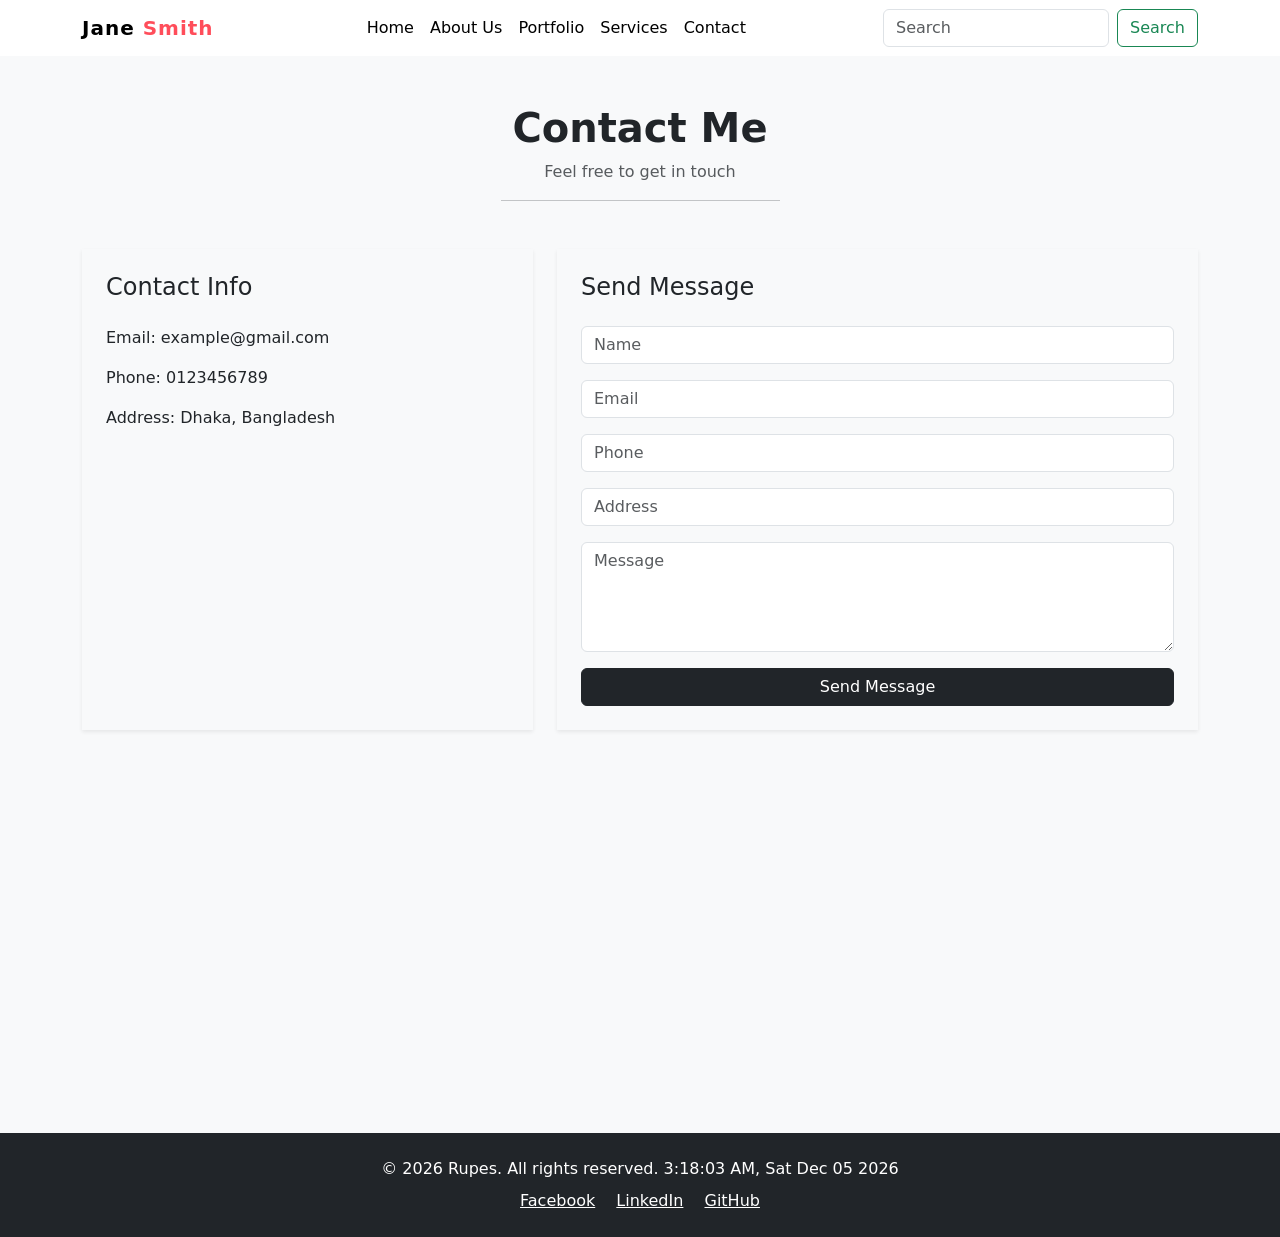
<file: Contact.html>
<!doctype html>
<html lang="en">
  <head>
    <meta charset="UTF-8" />
    <meta name="viewport" content="width=device-width, initial-scale=1.0" />
    <title>Portfolio</title>
    <link rel="stylesheet" href="/Assets/CSS/style.css" />
    <link
      href="https://cdn.jsdelivr.net/npm/bootstrap@5.2.3/dist/css/bootstrap.min.css"
      rel="stylesheet"
    />
  </head>
  <body>
    <!-- header section  -->
    <header id="home">
      <nav class="navbar navbar-expand-lg">
        <div class="container">
          <a class="navbar-brand logo" href="index.html"
            >Jane <span>Smith</span></a
          >
          <button
            class="navbar-toggler"
            type="button"
            data-bs-toggle="collapse"
            data-bs-target="#navbarScroll"
            aria-controls="navbarScroll"
            aria-expanded="false"
            aria-label="Toggle navigation"
          >
            <span class="navbar-toggler-icon"></span>
          </button>

          <div class="collapse navbar-collapse" id="navbarScroll">
            <ul
              class="navbar-nav m-auto my-2 my-lg-0 navbar-nav-scroll"
              style="--bs-scroll-height: 100px"
            >
              <li class="nav-item">
                <a class="nav-link active" aria-current="page" href="index.html"
                  >Home</a
                >
              </li>
              <li class="nav-item">
                <a
                  class="nav-link active"
                  aria-current="page"
                  href="Aboute.html"
                  >About Us</a
                >
              </li>
              <li class="nav-item">
                <a
                  class="nav-link active"
                  aria-current="page"
                  href="Portfolio.html"
                  >Portfolio</a
                >
              </li>
              <li class="nav-item">
                <a
                  class="nav-link active"
                  aria-current="page"
                  href="Service.html"
                  >Services</a
                >
              </li>
              <li class="nav-item">
                <a
                  class="nav-link active"
                  aria-current="page"
                  href="Contact.html"
                  >Contact</a
                >
              </li>
            </ul>
            <form class="d-flex" role="search">
              <input
                class="form-control me-2"
                type="search"
                placeholder="Search"
              />
              <button class="btn btn-outline-success" type="submit">
                Search
              </button>
            </form>
          </div>
        </div>
      </nav>
    </header>

    <!-- main section  -->
    <main>
      <section class="py-5 bg-light">
        <div class="container">
          <!-- a. Page Title -->
          <div class="text-center mb-5">
            <h1 class="fw-bold">Contact Me</h1>
            <p class="text-muted">Feel free to get in touch</p>
            <hr class="w-25 mx-auto" />
          </div>

          <div class="row g-4">
            <!-- b. Contact Info -->
            <div class="col-md-5">
              <div class="p-4 shadow-sm border-0 h-100">
                <h4 class="mb-4">Contact Info</h4>
                <p>Email: example@gmail.com</p>
                <p>Phone: 0123456789</p>
                <p>Address: Dhaka, Bangladesh</p>
              </div>
            </div>

            <!-- c. Contact Form -->
            <div class="col-md-7">
              <div class="p-4 shadow-sm border-0">
                <h4 class="mb-4">Send Message</h4>

                <form id="contactForm">
                  <input
                    class="form-control mb-3"
                    type="text"
                    id="name"
                    placeholder="Name"
                  />
                  <input
                    class="form-control mb-3"
                    type="email"
                    id="email"
                    placeholder="Email"
                  />
                  <input
                    class="form-control mb-3"
                    type="text"
                    id="phone"
                    placeholder="Phone"
                  />
                  <input
                    class="form-control mb-3"
                    type="text"
                    id="address"
                    placeholder="Address"
                  />
                  <textarea
                    class="form-control mb-3"
                    id="message"
                    rows="4"
                    placeholder="Message"
                  ></textarea>

                  <button class="btn btn-dark w-100" type="submit">
                    Send Message
                  </button>
                </form>
              </div>
            </div>
          </div>

          <!-- d. Google Map -->
          <div class="mt-5">
            <iframe
              src="https://maps.google.com/maps?q=dhaka&t=&z=13&ie=UTF8&iwloc=&output=embed"
              width="100%"
              height="300"
            >
            </iframe>
          </div>
        </div>
      </section>
    </main>

    <!-- footer section -->
    <footer class="bg-dark text-white text-center py-4">
      <div class="container">
        <div class="row justify-content-center">
          <div class="col-12">
            <p class="mb-2">
              &copy; 2026 Rupes. All rights reserved.

              <span id="time"> </span>,
              <span id="date" class="mb-2"></span>
            </p>
            <div>
              <a
                href="https://www.facebook.com"
                class="text-white me-3"
                target="_blank"
                >Facebook</a
              >

              <a
                href="https://www.linkedin.com"
                class="text-white me-3"
                target="_blank"
                >LinkedIn</a
              >

              <a
                href="https://www.github.com"
                class="text-white"
                target="_blank"
                >GitHub</a
              >
            </div>
          </div>
        </div>
      </div>
    </footer>

    <script src="/Assets/JS/App.js"></script>
    <script src="https://cdn.jsdelivr.net/npm/bootstrap@5.2.3/dist/js/bootstrap.bundle.min.js"></script>
  </body>
</html>
</file>
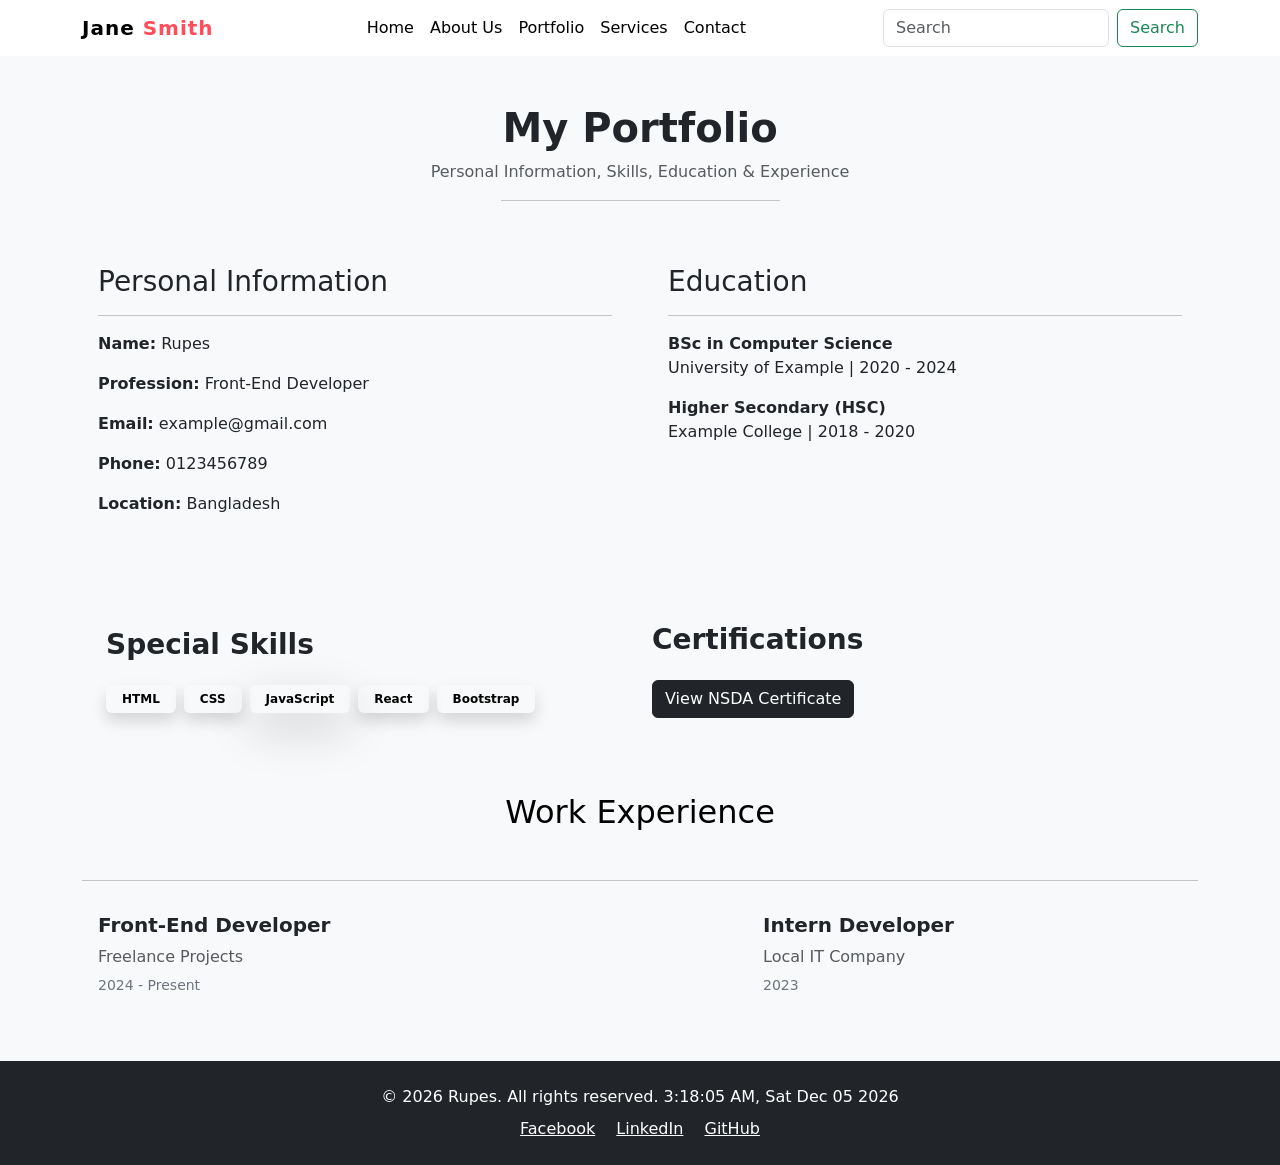
<file: Portfolio.html>
<!doctype html>
<html lang="en">
  <head>
    <meta charset="UTF-8" />
    <meta name="viewport" content="width=device-width, initial-scale=1.0" />
    <title>Portfolio</title>
    <link rel="stylesheet" href="/Assets/CSS/style.css" />
    <link
      href="https://cdn.jsdelivr.net/npm/bootstrap@5.2.3/dist/css/bootstrap.min.css"
      rel="stylesheet"
    />
  </head>
  <body>
    <!-- header section  -->
    <header id="home">
      <nav class="navbar navbar-expand-lg ">
        <div class="container">
          <a class="navbar-brand logo" href="index.html">Jane <span>Smith</span></a>
          <button
            class="navbar-toggler"
            type="button"
            data-bs-toggle="collapse"
            data-bs-target="#navbarScroll"
            aria-controls="navbarScroll"
            aria-expanded="false"
            aria-label="Toggle navigation"
          >
            <span class="navbar-toggler-icon"></span>
          </button>

          <div class="collapse navbar-collapse" id="navbarScroll">
            <ul
              class="navbar-nav m-auto my-2 my-lg-0 navbar-nav-scroll"
              style="--bs-scroll-height: 100px"
            >
              <li class="nav-item">
                <a class="nav-link active" aria-current="page" href="index.html"
                  >Home</a
                >
              </li>
              <li class="nav-item">
                <a
                  class="nav-link active"
                  aria-current="page"
                  href="Aboute.html"
                  >About Us</a
                >
              </li>
              <li class="nav-item">
                <a
                  class="nav-link active"
                  aria-current="page"
                  href="Portfolio.html"
                  >Portfolio</a
                >
              </li>
              <li class="nav-item">
                <a
                  class="nav-link active"
                  aria-current="page"
                  href="Service.html"
                  >Services</a
                >
              </li>
              <li class="nav-item">
                <a
                  class="nav-link active"
                  aria-current="page"
                  href="Contact.html"
                  >Contact</a
                >
              </li>
            </ul>
            <form class="d-flex" role="search">
              <input
                class="form-control me-2"
                type="search"
                placeholder="Search"
              />
              <button class="btn btn-outline-success" type="submit">
                Search
              </button>
            </form>
          </div>
        </div>
      </nav>
    </header>

    <!-- main section  -->
    <main>
      <!-- <section class="text-center py-5">
        <div
          id="carouselExampleControls"
          class="carousel slide"
          data-bs-ride="carousel"
        >
          <div class="carousel-inner">
            <div class="carousel-item active">
              <img
                src="https://d1csarkz8obe9u.cloudfront.net/posterpreviews/business-banner-template-design-f4b281ca556e3d500e78fc6260273284_screen.jpg?ts=1561497794"
                class="d-block w-100"
                alt="..."
              />
            </div>
            <div class="carousel-item">
              <img
                src="https://d1csarkz8obe9u.cloudfront.net/posterpreviews/business-banner-template-design-f4b281ca556e3d500e78fc6260273284_screen.jpg?ts=1561497794"
                class="d-block w-100"
                alt="..."
              />
            </div>
            <div class="carousel-item">
              <img
                src="https://d1csarkz8obe9u.cloudfront.net/posterpreviews/business-banner-template-design-f4b281ca556e3d500e78fc6260273284_screen.jpg?ts=1561497794"
                class="d-block w-100"
                alt="..."
              />
            </div>
          </div>
          <button
            class="carousel-control-prev"
            type="button"
            data-bs-target="#carouselExampleControls"
            data-bs-slide="prev"
          >
            <span class="carousel-control-prev-icon" aria-hidden="true"></span>
            <span class="visually-hidden">Previous</span>
          </button>
          <button
            class="carousel-control-next"
            type="button"
            data-bs-target="#carouselExampleControls"
            data-bs-slide="next"
          >
            <span class="carousel-control-next-icon" aria-hidden="true"></span>
            <span class="visually-hidden">Next</span>
          </button>
        </div>
      </section> -->

      <!-- <section class="container text-center py-5">
        <h2>About Me</h2>
        <hr />
        <div class="row align-items-center justify-content-between">
          <div class="col-md-6 text-center">
            <img
              src="https://www.shutterstock.com/image-photo/formal-latin-man-black-suit-260nw-2593875205.jpg"
              alt="Profile Picture"
              class="rounded-circle img-fluid profile-img"
            />
          </div>
          <div class="col-md-6 text-start">
            <h3>Jane Smith</h3>
            <p>
              Lorem ipsum dolor sit amet, consectetur adipiscing elit. Sed do
              eiusmod tempor incididunt ut labore et dolore magna aliqua lorem
              ipsum dolor sit amet Lorem ipsum, dolor sit amet consectetur
              adipisicing elit. Odio quidem laudantium mollitia ratione quae rem
              eaque et reprehenderit nam? Laborum, vero perspiciatis quasi
              soluta harum natus. Magni tempora voluptatem ipsa ipsam sint, nisi
              autem. Facere numquam repellat assumenda illum saepe?.
            </p>
          </div>
        </div>
      </section> -->

      <!-- <section class="mission-vision py-5">
        <div class="container">
          <div class="text-center mb-5 text-center">
            <h2>Career Mission & Vision</h2>
            <p>My goals and future direction as a professional</p>
          </div>

          <hr />

          <div class="row justify-content-between">
          
            <div class="col-md-5 mb-4 text-center">
              <div class="mv-box">
                <h3>My Mission</h3>
                <p>
                  My mission is to become a skilled and professional Front-End
                  Developer by creating user-friendly, responsive, and visually
                  appealing websites. I aim to continuously improve my skills
                  and deliver high-quality solutions to clients worldwide.
                </p>
              </div>
            </div>

            <div class="col-md-5 mb-4 text-center">
              <div class="mv-box">
                <h3>My Vision</h3>
                <p>
                  My vision is to establish myself as a successful developer in
                  the global market, work with international clients, and
                  contribute to innovative digital solutions that make people's
                  lives easier and more connected.
                </p>
              </div>
            </div>
          </div>
        </div>
      </section> -->

      <!-- <section class="existing-clients py-5">
        <div class="container">
          <div class="text-center mb-2">
            <h2>Existing Clients</h2>
            <p>Some of my previous clients</p>
          </div>
          <hr />
          <div class="row text-center mt-5">
            <div class="col-md-3 col-6 mb-3">
              <div class="client-box">
                <h5>ABC Company</h5>
              </div>
            </div>

            <div class="col-md-3 col-6 mb-3">
              <div class="client-box">
                <h5>XYZ Ltd</h5>
              </div>
            </div>

            <div class="col-md-3 col-6 mb-3">
              <div class="client-box">
                <h5>Tech Hub</h5>
              </div>
            </div>

            <div class="col-md-3 col-6 mb-3">
              <div class="client-box">
                <h5>Freelance Market</h5>
              </div>
            </div>
          </div>
        </div>
      </section> -->

      <!-- <section class="services py-5">
        <div class="container">
          <div class="text-center mb-25 text-center">
            <h2>Our Services</h2>
            <p>What I offer to my clients</p>
          </div>
          <hr />
          <div class="row">
            <div class="col-md-4 mb-4">
              <div class="service-card text-center">
                <i class="fas fa-code service-icon"></i>
                <h4>Web Development</h4>
                <p>
                  I create responsive and modern websites using HTML, CSS,
                  JavaScript, and React.
                </p>
              </div>
            </div>

            <div class="col-md-4 mb-4">
              <div class="service-card text-center">
                <i class="fas fa-paint-brush service-icon"></i>
                <h4>UI/UX Design</h4>
                <p>
                  I design clean and user-friendly interfaces with a focus on
                  user experience.
                </p>
              </div>
            </div>

            <div class="col-md-4 mb-4">
              <div class="service-card text-center">
                <i class="fas fa-mobile-alt service-icon"></i>
                <h4>Responsive Design</h4>
                <p>
                  All websites are fully responsive and optimized for mobile,
                  tablet, and desktop devices.
                </p>
              </div>
            </div>
          </div>
        </div>
      </section> -->

      <!-- <section class="client-feedback py-5">
        <div class="container">
          <div class="text-center mb-3">
            <h2>Client Feedback</h2>
            <p>What my clients say</p>
          </div>
          <hr />

          <div class="row">
           
            <div class="col-md-4 mb-3">
              <div class="feedback-card text-center">
                <img
                  src="https://randomuser.me/api/portraits/men/32.jpg"
                  alt=""
                />
                <h5>John Doe</h5>
                <p>"Very good work and professional service."</p>
              </div>
            </div>

           
            <div class="col-md-4 mb-3">
              <div class="feedback-card text-center">
                <img
                  src="https://randomuser.me/api/portraits/women/44.jpg"
                  alt=""
                />
                <h5>Sarah Smith</h5>
                <p>"Delivered on time and great communication."</p>
              </div>
            </div>

           
            <div class="col-md-4 mb-3">
              <div class="feedback-card text-center">
                <img
                  src="https://randomuser.me/api/portraits/men/12.jpg"
                  alt=""
                />
                <h5>Michael Lee</h5>
                <p>"Highly recommended for web development."</p>
              </div>
            </div>
          </div>
        </div>
      </section> 

    
      <section id="faq" class="py-5 bg-light">
        <div class="container">
          <h2 class="text-center">FAQ</h2>
          <p class="text-center mb-4">Frequently Asked Questions</p>
          <hr class="w-25 mx-auto mb-5" />

          <div class="accordion">
            <div class="accordion-item">
              <button
                class="accordion-button"
                data-bs-toggle="collapse"
                data-bs-target="#q1"
              >
                What do you do?
              </button>
              <div id="q1" class="accordion-collapse collapse show">
                <div class="accordion-body">I build websites.</div>
              </div>
            </div>

            <div class="accordion-item">
              <button
                class="accordion-button"
                data-bs-toggle="collapse"
                data-bs-target="#q2"
              >
                Freelancer?
              </button>
              <div id="q2" class="accordion-collapse collapse">
                <div class="accordion-body">Yes.</div>
              </div>
            </div>

            <div class="accordion-item">
              <button
                class="accordion-button"
                data-bs-toggle="collapse"
                data-bs-target="#q3"
              >
                Experience?
              </button>
              <div id="q3" class="accordion-collapse collapse">
                <div class="accordion-body">1+ years.</div>
              </div>
            </div>

            <div class="accordion-item">
              <button
                class="accordion-button"
                data-bs-toggle="collapse"
                data-bs-target="#q4"
              >
                Technologies?
              </button>
              <div id="q4" class="accordion-collapse collapse">
                <div class="accordion-body">HTML CSS JS React</div>
              </div>
            </div>

            <div class="accordion-item">
              <button
                class="accordion-button"
                data-bs-toggle="collapse"
                data-bs-target="#q5"
              >
                Support?
              </button>
              <div id="q5" class="accordion-collapse collapse">
                <div class="accordion-body">Yes support available.</div>
              </div>
            </div>
          </div>
        </div>
      </section>

      <section class="skills py-5">
        <div class="container">
          <div class="text-center mb-4">
            <h2>My Skills</h2>
            <p>Technical abilities and expertise</p>
            <hr class="w-25 mx-auto" />
          </div>

         
          <div class="mb-3">
            <h6>HTML</h6>
            <div class="progress">
              <div class="progress-bar" style="width: 90%">90%</div>
            </div>
          </div>

       
          <div class="mb-3">
            <h6>CSS</h6>
            <div class="progress">
              <div class="progress-bar bg-success" style="width: 85%">85%</div>
            </div>
          </div>

         
          <div class="mb-3">
            <h6>JavaScript</h6>
            <div class="progress">
              <div class="progress-bar bg-warning" style="width: 70%">70%</div>
            </div>
          </div>

        
          <div class="mb-3">
            <h6>React</h6>
            <div class="progress">
              <div class="progress-bar bg-info" style="width: 65%">65%</div>
            </div>
          </div>
        </div>
      </section>

      --->
      <section class="py-5 bg-light">
        <div class="container">
          <!-- Header -->
          <div class="text-center mb-5">
            <h1 class="fw-bold">My Portfolio</h1>
            <p class="text-muted">
              Personal Information, Skills, Education & Experience
            </p>
            <hr class="w-25 mx-auto" />
          </div>

          <!-- Content -->
        <div class="row g-4">

  <!-- Personal Info -->
  <div class="col-md-6">
    <div class="p-3">
      <h3>Personal Information</h3>
      <hr>

      <p><b>Name:</b> Rupes</p>
      <p><b>Profession:</b> Front-End Developer</p>
      <p><b>Email:</b> example@gmail.com</p>
      <p><b>Phone:</b> 0123456789</p>
      <p><b>Location:</b> Bangladesh</p>
    </div>
  </div>

  <!-- Education -->
  <div class="col-md-6">
    <div class="p-3">
      <h3>Education</h3>
      <hr>

      <p>
        <b>BSc in Computer Science</b><br>
        University of Example | 2020 - 2024
      </p>

      <p>
        <b>Higher Secondary (HSC)</b><br>
        Example College | 2018 - 2020
      </p>

    </div>
  </div>

</div>

        </div>
      </section>

      <!-- ================= SPECIAL SKILLS ================= -->
      <section class="py-2 bg-light">
        <div class="container">
          <div class="row g-4 align-items-center">
            <!-- Skills -->
            <div class="col-md-6">
              <div class=" p-4  border-0 h-100">
                <h3 class="mb-4 fw-bold ">Special Skills</h3>
                
                <div class="d-flex flex-wrap gap-2">
                  <span class="badge text-black shadow  px-3 py-2">HTML</span>
                  <span class="badge text-black  shadow px-3 py-2">CSS</span>
                  <span class="badge text-black shadow  shadow-lg px-3 py-2"
                  >JavaScript</span
                  >
                  <span class="badge text-black  shadow   px-3 py-2">React</span>
                  <span class="badge text-black  shadow  px-3 py-2">Bootstrap</span>
                </div>
              </div>
            </div>
            
            <div class="col-md-6">
              <h3 class="mb-4 fw-bold">Certifications</h3>

              
<!-- Button trigger modal -->
<button type="button" class="btn btn-dark" data-bs-toggle="modal" data-bs-target="#exampleModal">
  View NSDA Certificate
</button>

<!-- Modal -->
<div class="modal fade" id="exampleModal" tabindex="-1" aria-labelledby="exampleModalLabel" aria-hidden="true">
  <div class="modal-dialog">
    <div class="modal-content">
      <div class="modal-header">
        <h1 class="modal-title fs-5" id="exampleModalLabel">NSDA Certificate</h1>
        

        <button type="button" class="btn-close" data-bs-dismiss="modal" aria-label="Close"></button>
      </div>
      <div class="modal-body">
        <p>Front-End Developer Certificate</p>
        <p>Issued by NSDA</p>
        
      </div>
      <div class="modal-footer">
        <button type="button" class="btn btn-secondary" data-bs-dismiss="modal">Close</button>     
    </div>
  </div>
</div>

</div>  
           </div>
      </section>

      <!-- ================= WORK EXPERIENCE ================= -->
      <section class="py-5 bg-light">
        <div class="container">
          <h2 class="mb-5 text-black text-center">Work Experience</h2>
<hr>
          <div class="row flex justify-content-between g-4">
            <div class="col-md-5 ">
              <div class=" p-3 h-100 border-0">
                <h5 class="fw-bold">Front-End Developer</h5>
                <p class="mb-1 text-muted">Freelance Projects</p>
                <small class="text-secondary">2024 - Present</small>
              </div>
            </div>

            <div class="col-md-5 ">
              <div class=" p-3 h-100 border-0">
                <h5 class="fw-bold">Intern Developer</h5>
                <p class="mb-1 text-muted">Local IT Company</p>
                <small class="text-secondary">2023</small>
              </div>
            </div>
          </div>
        </div>
      </section>

    </main>

    <!-- footer section -->
      <footer class="bg-dark text-white text-center py-4">
      <div class="container">
        <div class="row justify-content-center">
          <div class="col-12">
            <p class="mb-2">
              &copy; 2026 Rupes. All rights reserved.

              <span id="time"> </span>,
              <span id="date" class="mb-2"></span>
            </p>
            <div>
              <a
                href="https://www.facebook.com"
                class="text-white me-3"
                target="_blank"
                >Facebook</a
              >

              <a
                href="https://www.linkedin.com"
                class="text-white me-3"
                target="_blank"
                >LinkedIn</a
              >

              <a
                href="https://www.github.com"
                class="text-white"
                target="_blank"
                >GitHub</a
              >
            </div>
          </div>
        </div>
      </div>
    </footer>

    <script src="/Assets/JS/App.js"></script>
    <script src="https://cdn.jsdelivr.net/npm/bootstrap@5.2.3/dist/js/bootstrap.bundle.min.js"></script>
  </body>
</html>
</file>
<file: Assets/CSS/style.css>
* {
  margin: 0;
  padding: 0;
  box-sizing: border-box;
}
body {
  font-family: Arial, sans-serif;
  background-color: #f4f4f4;
  color: #333;
}

.logo {
  font-size: 26px;
  font-weight: bold;
  text-decoration: none;
  color: #222;
  letter-spacing: 1px;
}

.logo span {
  color: #ff4d5a;
}

.navbar-nav .nav-link:hover {
  color: red !important;
}

.profile-img {
  width: 300px;
  height: 300px;
  object-fit: cover;
}

.client-box {
  background: #fff;
  padding: 20px;
  border-radius: 10px;
  box-shadow: 0 3px 8px rgba(0, 0, 0, 0.1);
  transition: 0.3s;
}

.client-box:hover {
  transform: translateY(-5px);
  background-color: #f0f8ff;
}

.client-feedback {
  background-color: #f8f9fa;
}

.feedback-box {
  background: #ffffff;
  padding: 30px;
  border-radius: 10px;
  max-width: 600px;
  margin: auto;
  box-shadow: 0 4px 10px rgba(0, 0, 0, 0.1);
}

.client-img {
  width: 80px;
  height: 80px;
  border-radius: 50%;
  margin-bottom: 15px;
  object-fit: cover;
}

.client-role {
  font-size: 14px;
  color: #777;
  margin-bottom: 10px;
}

.client-feedback {
  background: #f8f9fa;
}

.feedback-card {
  background: #fff;
  padding: 20px;
  border-radius: 10px;
  transition: 0.3s;
}

.feedback-card img {
  width: 70px;
  height: 70px;
  border-radius: 50%;
  margin-bottom: 10px;
  object-fit: cover;
}

.feedback-card:hover {
  transform: translateY(-5px);
}
</file>
